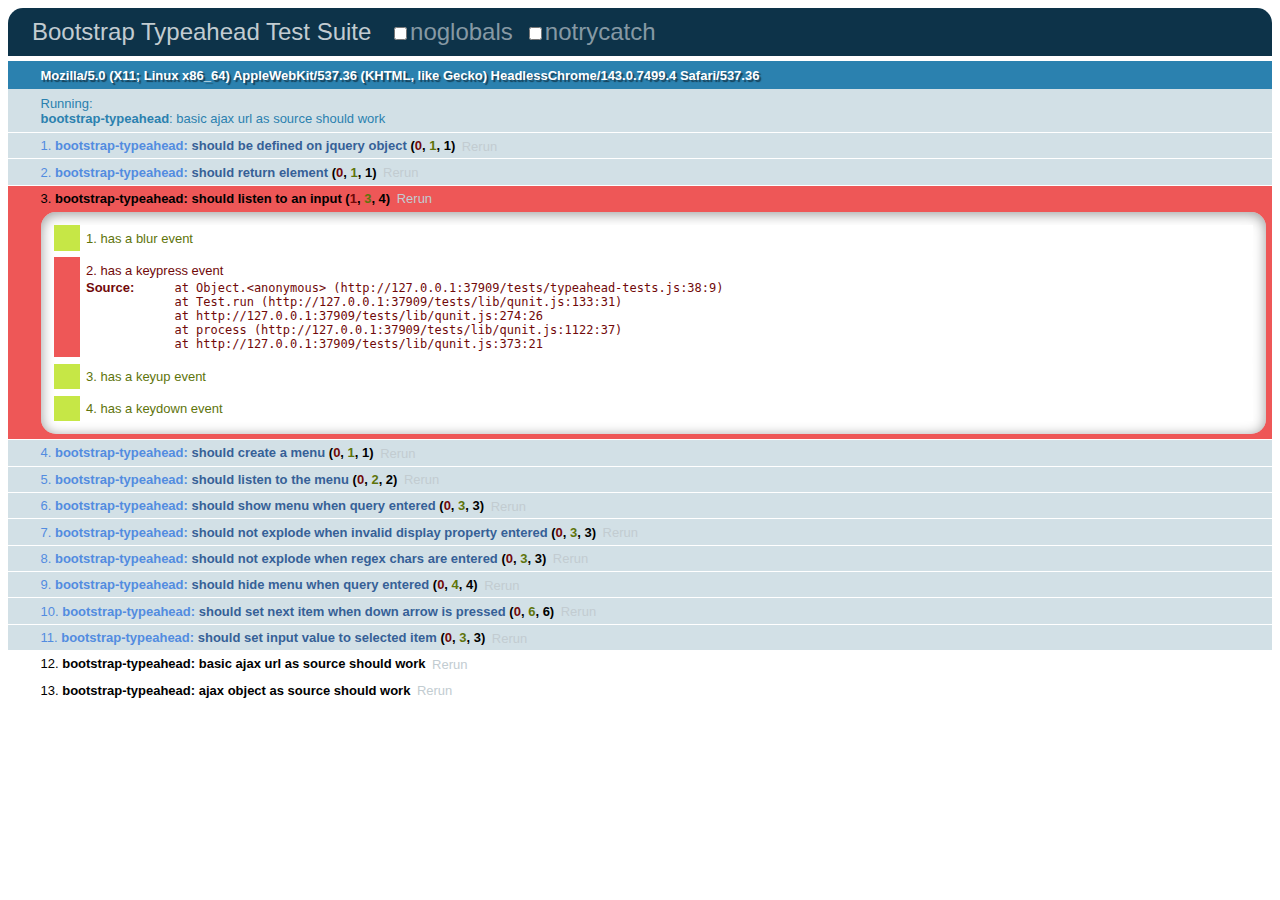
<file: tests/index.htm>
﻿<!DOCTYPE HTML>
<html>
<head>
    <title>Bootstrap Typeahead Test Suite</title>
    <!-- Pick which version of jQuery to use -->    
    <!-- <script src="lib/js/jquery-1.7.2.min.js" type="text/javascript"></script> -->    
    <script src="lib/jquery-1.8.0.min.js" type="text/javascript"></script>
    <script src="lib/mockjax.js"></script>
    <!-- qunit -->
    <link rel="stylesheet" href="css/qunit.css" type="text/css" media="screen" />
    <script src="lib/qunit.js"></script>
    <!--  plugin source -->
    <script src="../js/bootstrap-typeahead.js"></script>
    <!-- unit tests -->
    <script src="typeahead-tests.js"></script>
</head>
<body>
    <div>
        <h1 id="qunit-header">
            Bootstrap Typeahead Test Suite</h1>
        <h2 id="qunit-banner">
        </h2>
        <h2 id="qunit-userAgent">
        </h2>
        <ol id="qunit-tests">
        </ol>
        <div id="qunit-fixture">
        </div>
    </div>
</body>
</html>
</file>
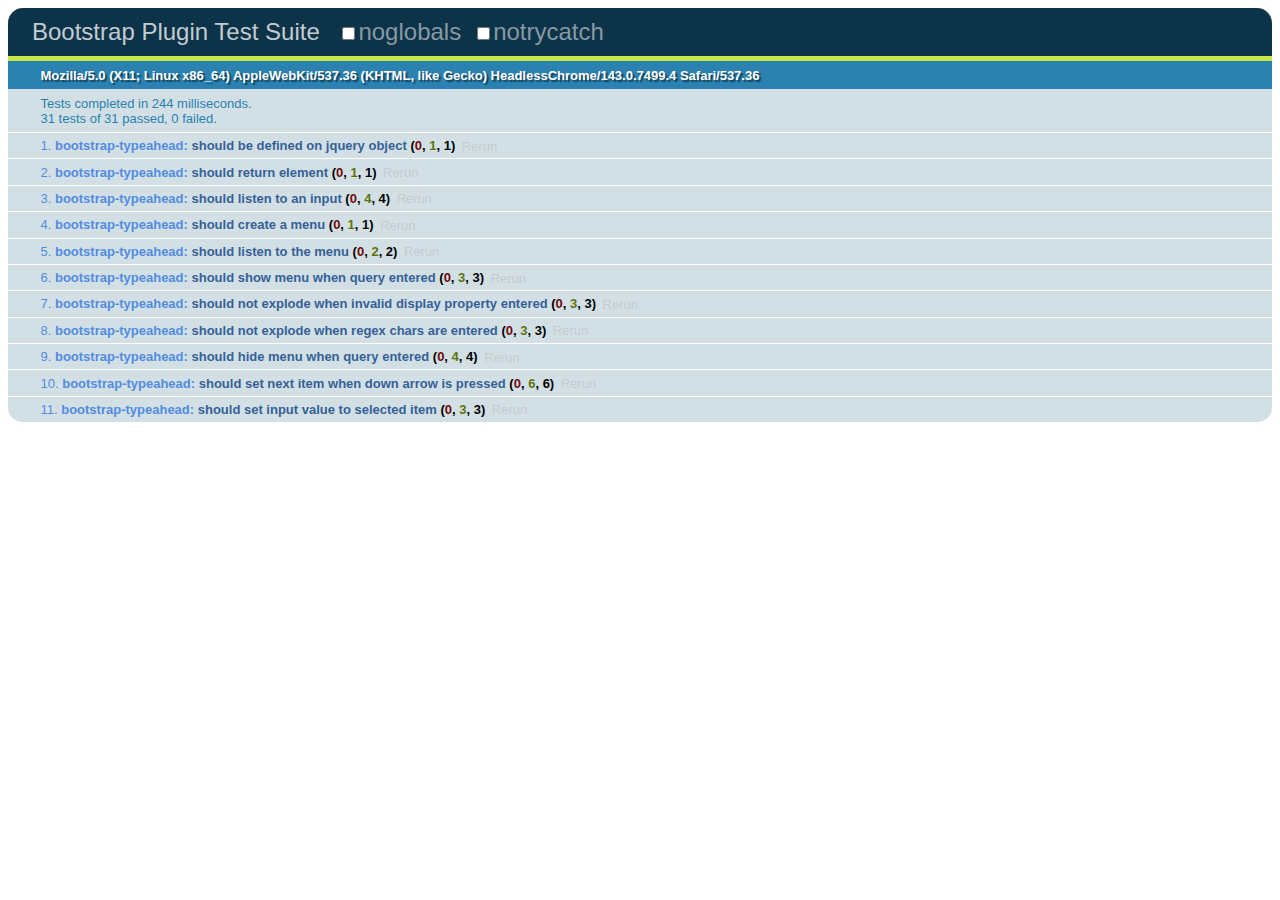
<file: typeahead/tests/index.htm>
﻿<!DOCTYPE HTML>
<html>
<head>
    <title>Bootstrap Plugin Test Suite</title>
    <script src="../../js/jquery.min.js"></script>
    <!-- qunit -->
    <link rel="stylesheet" href="css/qunit.css" type="text/css" media="screen" />
    <script src="lib/qunit.js"></script>
    <!--  plugin source -->
    <script src="../js/bootstrap-typeahead.js"></script>
    <!-- unit tests -->
    <script src="unit/typeahead-tests.js"></script>
</head>
<body>
    <div>
        <h1 id="qunit-header">
            Bootstrap Plugin Test Suite</h1>
        <h2 id="qunit-banner">
        </h2>
        <h2 id="qunit-userAgent">
        </h2>
        <ol id="qunit-tests">
        </ol>
        <div id="qunit-fixture">
        </div>
    </div>
</body>
</html>
</file>
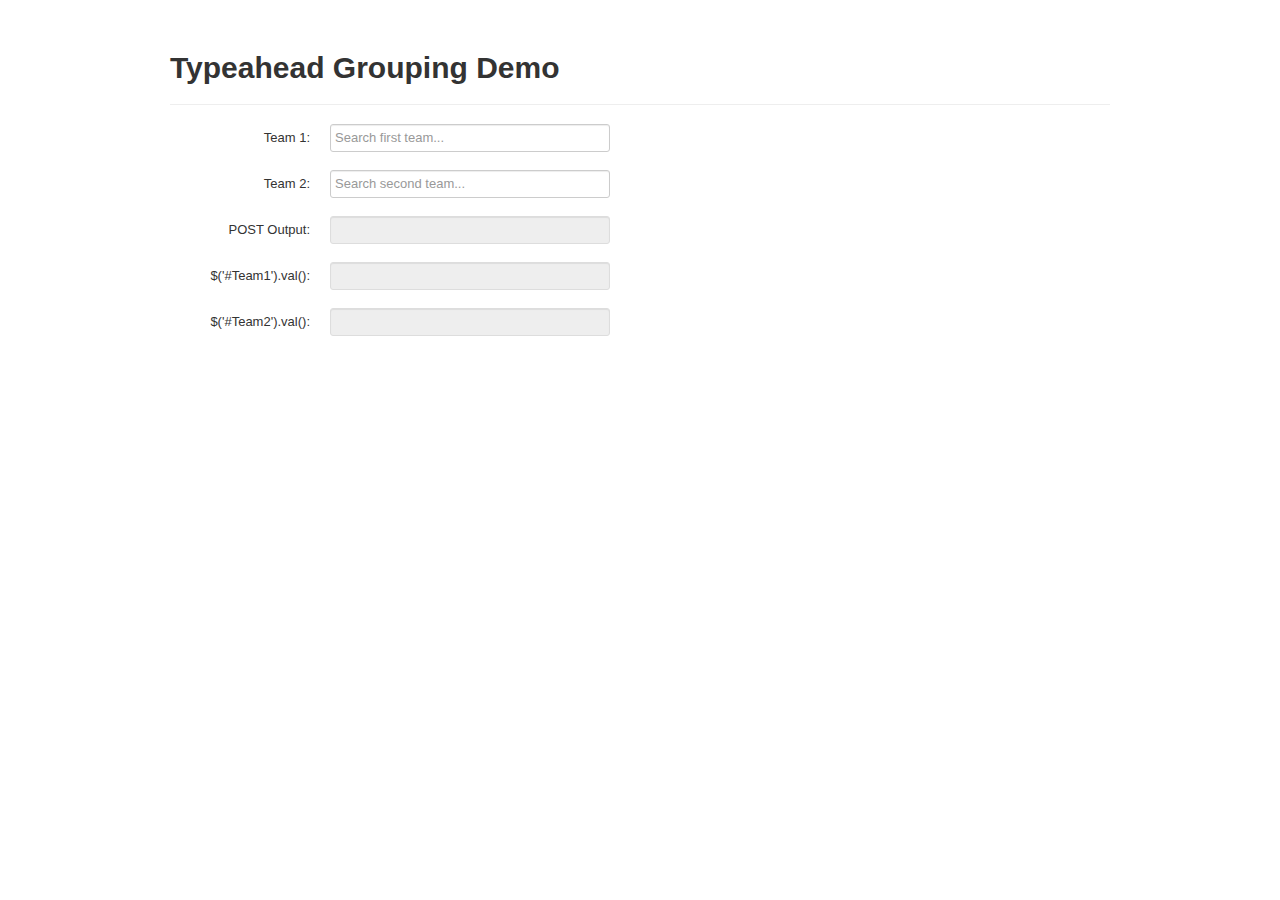
<file: demo.html>
<!DOCTYPE html>
<html>
<head>
    <title></title>    
    <link href="css/bootstrap.css" rel="stylesheet">
    <script src="js/jquery.min.js" type="text/javascript"></script>
    <script src="js/typeahead-groups.js" type="text/javascript"></script>    
    <style>
        body { padding-top: 50px; }
    </style>
    <script>
    var data = [ 
            { id: 1, 
              name: 'AFC East', 
              items: [ { id: 1, name: 'New England Patriots' },
                       { id: 2, name: 'Buffalo Bills' },
                       { id: 3, name: 'New York Jets' },
                       { id: 4, name: 'Miami Dolphins' } ] 
            },
            { id: 2, 
              name: 'AFC North', 
              items: [ { id: 5, name: 'Baltimore Ravens' },
                       { id: 6, name: 'Pittsburgh Steelers' },
                       { id: 7, name: 'Cincinatti Bengals' },
                       { id: 8, name: 'Cleveland Browns' } ] 
            },
            { id: 3, 
              name: 'AFC West', 
              items: [ { id: 9, name: 'Denver Broncos' },
                       { id: 10, name: 'San Diego Chargers' },
                       { id: 11, name: 'Oakland Raiders' },
                       { id: 12, name: 'Kansas City Chiefs' } ] 
            },
            { id: 4, 
              name: 'AFC South', 
              items: [ { id: 13, name: 'Houston Texans' },
                       { id: 14, name: 'Tennessee Titans' },
                       { id: 15, name: 'Jacksonville Jaguars' },
                       { id: 16, name: 'Indianapolis Colts' } ] 
            },
            { id: 5, 
              name: 'NFC North', 
              items: [ { id: 17, name: 'Chicago Bears' },
                       { id: 18, name: 'New York Giants' },
                       { id: 19, name: 'Green Bay Packers' },
                       { id: 20, name: 'Detroit Lions' } ] 
            }             
           ];

        $(function () {
            $('[name^="Team"]').typeahead({
                source: data,
                itemSelected: function(item) {
                    console.log(item);        
                    $('#form-output').val('').val($('form').serialize());        
                    $('#Team1-val').val('').val($('#Team1').val());
                    $('#Team2-val').val('').val($('#Team2').val());
                }
            });
        });
    </script>
</head>
<body class="container">    
    <h1>Typeahead Grouping Demo</h1>
    <hr />
    <form action="" class="form-horizontal" method="post">
        <fieldset>
            <div class="control-group">
                <label class="control-label">Team 1:</label>
                <div class="controls">
                    <input type="text" class="input-xlarge" name="Team1" placeholder="Search first team..." />
                </div>
            </div>
            <div class="control-group">
                <label class="control-label">Team 2:</label>
                <div class="controls">
                    <input type="text" class="input-xlarge" name="Team2" placeholder="Search second team..." />
                </div>
            </div>
            <div class="control-group">
                <label class="control-label">POST Output:</label>
                <div class="controls"><input type="text" class="input-xlarge" id="form-output" disabled />                   
                </div>
            </div>
            <div class="control-group">
                <label class="control-label">$('#Team1').val():</label>
                <div class="controls"><input type="text" class="input-xlarge" id="Team1-val" disabled />                   
                </div>
            </div>
            <div class="control-group">
                <label class="control-label">$('#Team2').val():</label>
                <div class="controls"><input type="text" class="input-xlarge" id="Team2-val" disabled />
                </div>
            </div>
    </fieldset>
    </form> 
</body>
</html>
</file>
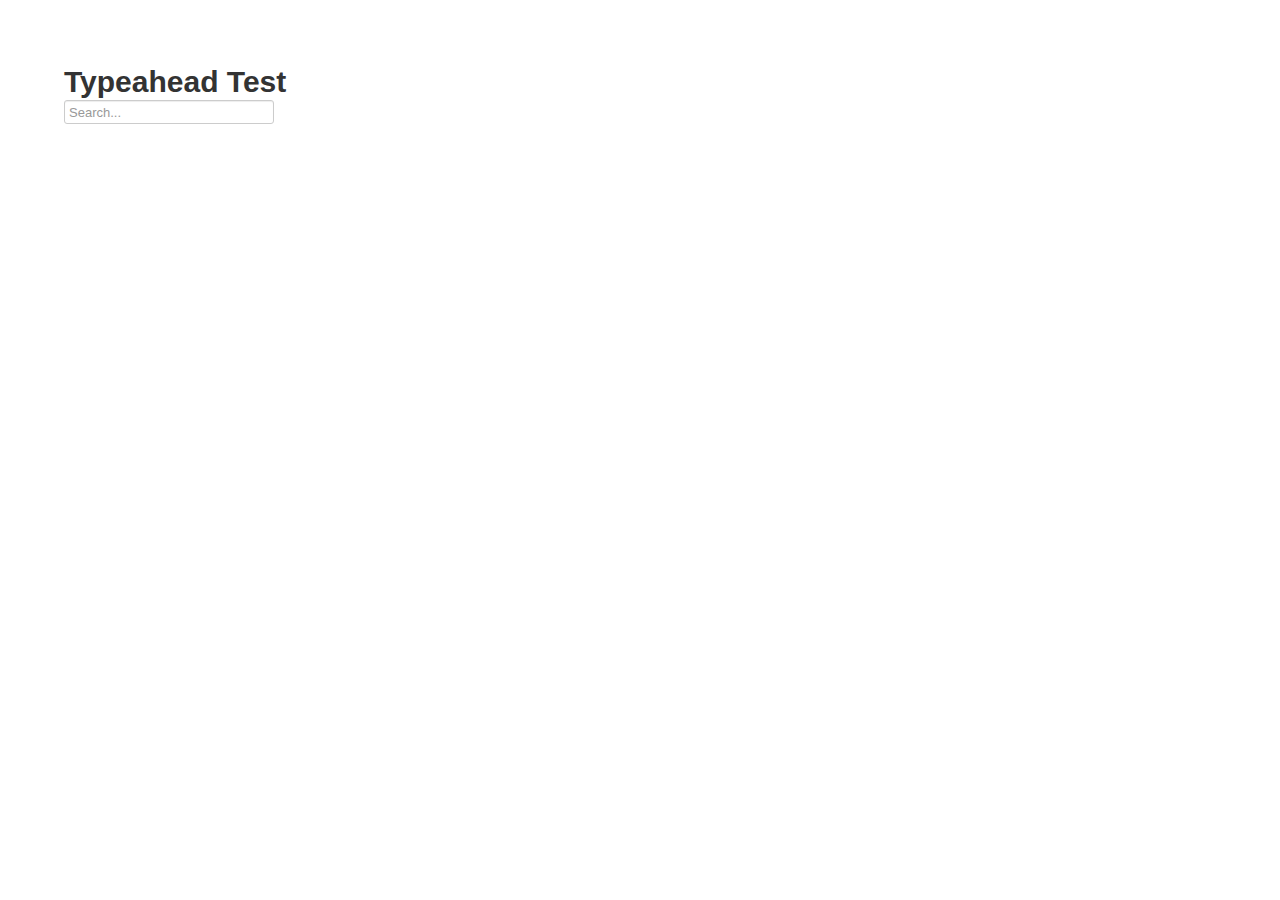
<file: typeahead.html>
<html>
<head>
	<title>
		Typeahead Plugin Sample Page
	</title>
	<link href="css/bootstrap.css" rel="stylesheet">
	<script src="js/jquery-1.7.1.min.js" type="text/javascript"></script>
	<script src="js/typeahead.js" type="text/javascript"></script>
	<script src="js/site.js" type="text/javascript"></script>	
	<style type="text/css">
		body {
			margin: 5%;
		}

		#typeaheadTest {
			height: 24px;
		}
	</style>
</head>
<body>
<h1>Typeahead Test</h1>
	<input type="text" id="typeaheadTest" placeholder="Search..." />
</body>
</html>
</file>
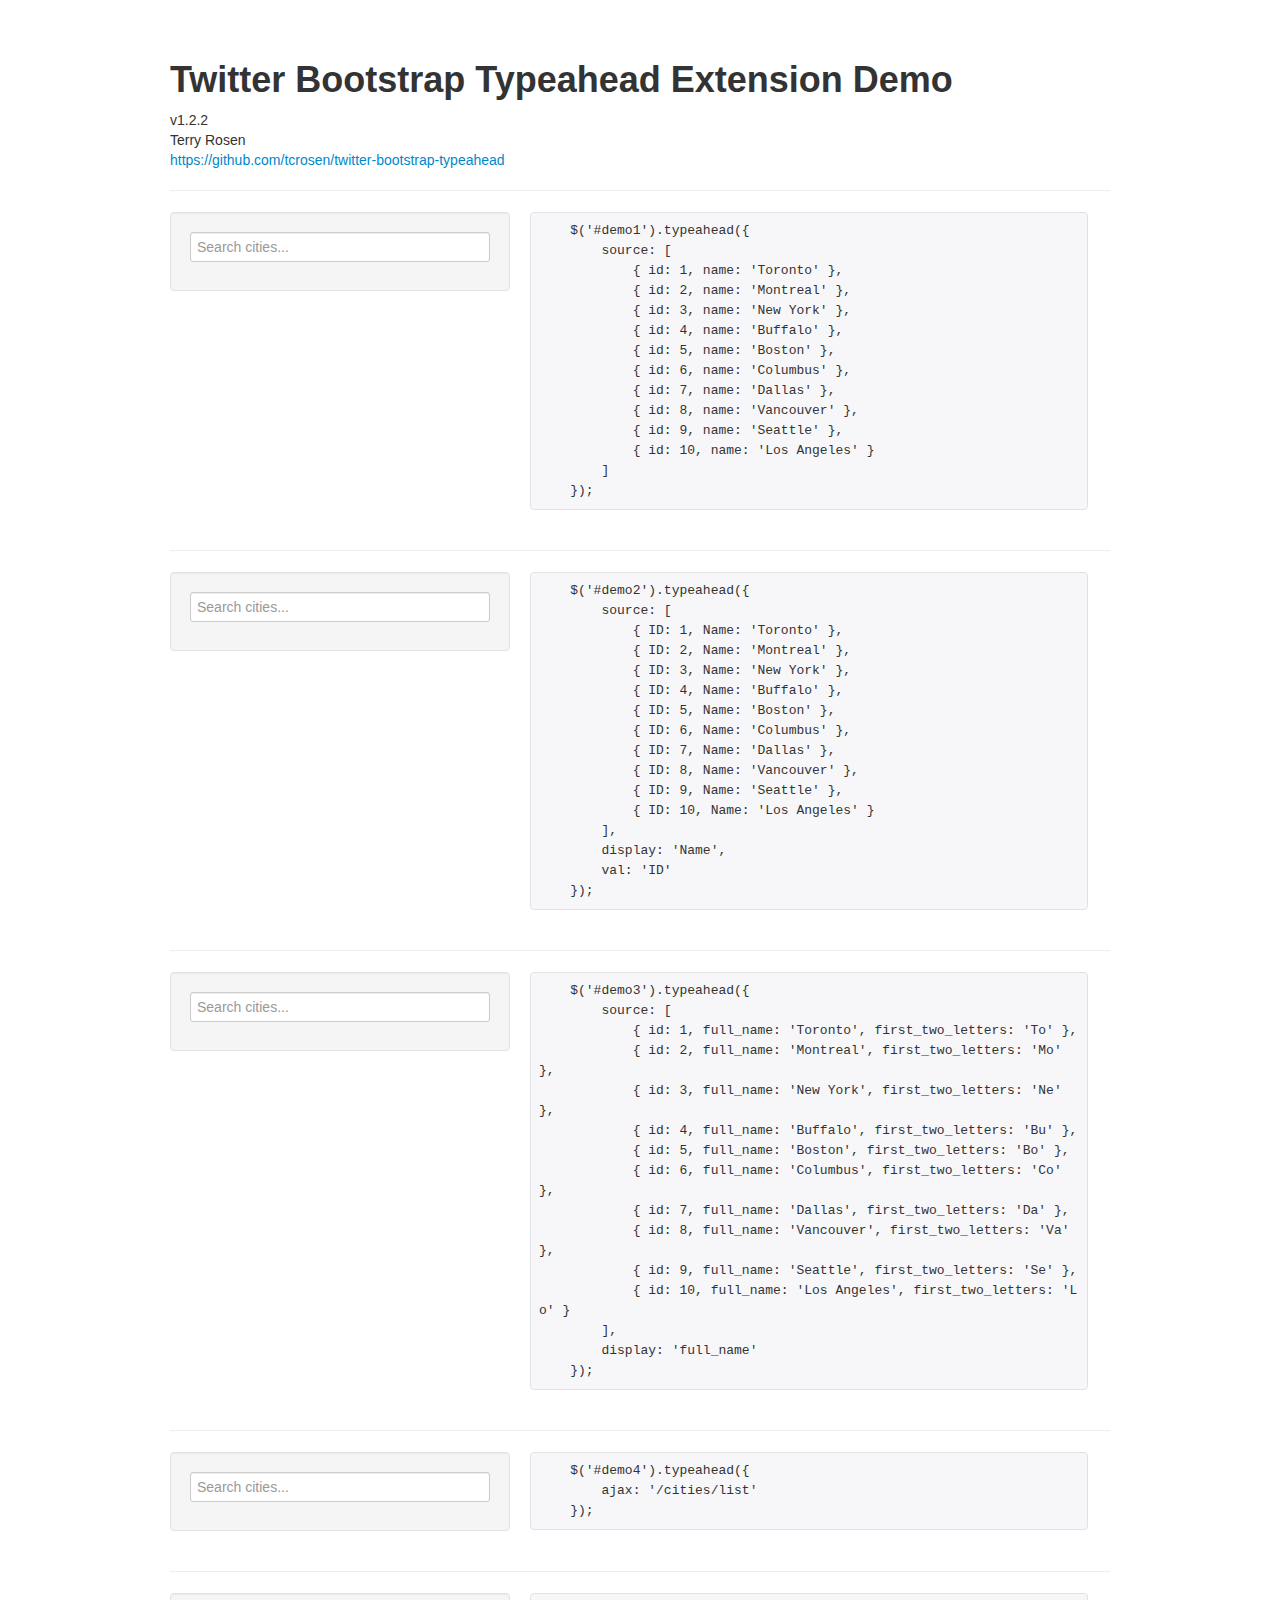
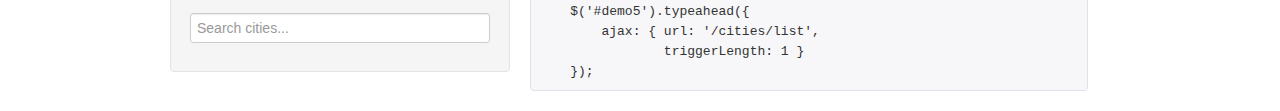
<file: demo/demo.html>
<!DOCTYPE html>
<html>
<head>
    <title>Twitter Bootstrap Typeahead Extension Demo</title>
    <link href="css/prettify.css" rel="stylesheet" />
    <link href="css/bootstrap.css" rel="stylesheet">
    <link href="css/demo.css" rel="stylesheet">
    <script src="js/prettify.js" type="text/javascript"></script>
    <!-- Pick which version of jQuery to use -->    
    <!-- <script src="js/jquery-1.7.2.min.js" type="text/javascript"></script> -->    
    <script src="js/jquery-1.8.0.min.js" type="text/javascript"></script>
    <script src="js/mockjax.js" type="text/javascript"></script>
    <script src="../js/bootstrap-typeahead.js" type="text/javascript"></script>
    <script src="js/demo.js" type="text/javascript"></script>
</head>
<body class="container">
    <h1>
        Twitter Bootstrap Typeahead Extension Demo</h1>
    v1.2.2<br />
    Terry Rosen<br />
    <a href="https://github.com/tcrosen/twitter-bootstrap-typeahead" target="_blank">https://github.com/tcrosen/twitter-bootstrap-typeahead</a>
    <hr />
    <div class="alert alert-block alert-success">
    </div>
    <div class="row">
        <div class="well span4">
            <input id="demo1" type="text" class="span4" placeholder="Search cities..." autocomplete="off" />
        </div>
<pre class="prettyprint span7">
    $('#demo1').typeahead({
        source: [
            { id: 1, name: 'Toronto' },
            { id: 2, name: 'Montreal' },
            { id: 3, name: 'New York' },
            { id: 4, name: 'Buffalo' },
            { id: 5, name: 'Boston' },
            { id: 6, name: 'Columbus' },
            { id: 7, name: 'Dallas' },
            { id: 8, name: 'Vancouver' },
            { id: 9, name: 'Seattle' },
            { id: 10, name: 'Los Angeles' }
        ]
    });
</pre>
    </div>
    <hr />
    <div class="row">
        <div class="well span4">
            <input id="demo2" type="text" class="span4" placeholder="Search cities..." autocomplete="off" />
        </div>
<pre class="prettyprint span7">
    $('#demo2').typeahead({
        source: [
            { ID: 1, Name: 'Toronto' },
            { ID: 2, Name: 'Montreal' },
            { ID: 3, Name: 'New York' },
            { ID: 4, Name: 'Buffalo' },
            { ID: 5, Name: 'Boston' },
            { ID: 6, Name: 'Columbus' },
            { ID: 7, Name: 'Dallas' },
            { ID: 8, Name: 'Vancouver' },
            { ID: 9, Name: 'Seattle' },
            { ID: 10, Name: 'Los Angeles' }
        ],
        display: 'Name',
        val: 'ID'
    });
</pre>
    </div>
    <hr />
    <div class="row">
        <div class="well span4">
            <input id="demo3" type="text" class="span4" placeholder="Search cities..." autocomplete="off" />
        </div>
<pre class="prettyprint span7">
    $('#demo3').typeahead({
        source: [
            { id: 1, full_name: 'Toronto', first_two_letters: 'To' },
            { id: 2, full_name: 'Montreal', first_two_letters: 'Mo' },
            { id: 3, full_name: 'New York', first_two_letters: 'Ne' },
            { id: 4, full_name: 'Buffalo', first_two_letters: 'Bu' },
            { id: 5, full_name: 'Boston', first_two_letters: 'Bo' },
            { id: 6, full_name: 'Columbus', first_two_letters: 'Co' },
            { id: 7, full_name: 'Dallas', first_two_letters: 'Da' },
            { id: 8, full_name: 'Vancouver', first_two_letters: 'Va' },
            { id: 9, full_name: 'Seattle', first_two_letters: 'Se' },
            { id: 10, full_name: 'Los Angeles', first_two_letters: 'Lo' }
        ],
        display: 'full_name'
    });
</pre>
    </div>
    <hr />
    <div class="row">
        <div class="well span4">
            <input id="demo4" type="text" class="span4" placeholder="Search cities..." autocomplete="off" />
        </div>
<pre class="prettyprint span7">
    $('#demo4').typeahead({
        ajax: '/cities/list'
    });
</pre>
    </div>  
    <hr />
    <div class="row">
        <div class="well span4">
            <input id="demo5" type="text" class="span4" placeholder="Search cities..." autocomplete="off" />
        </div>
<pre class="prettyprint span7">
    $('#demo5').typeahead({
        ajax: { url: '/cities/list', 
                triggerLength: 1 }
    });
</pre>
    </div>  
</body>
</html>
</file>
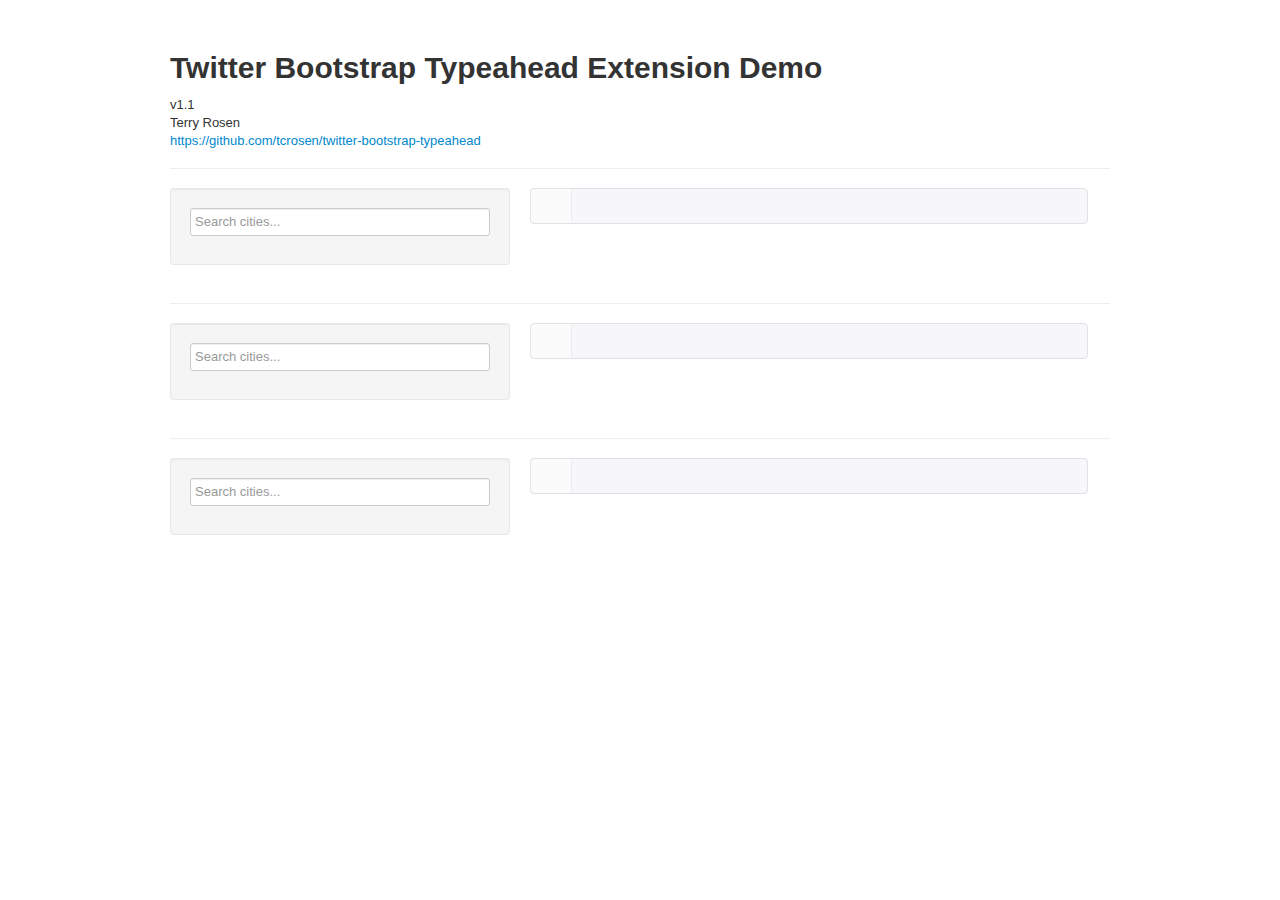
<file: typeahead/demo.html>
<!DOCTYPE html>
<html>
<head>
    <title>Twitter Bootstrap Typeahead Extension Demo</title>
    <link href="css/prettify.css" rel="stylesheet" />
    <link href="css/bootstrap.css" rel="stylesheet">
    <link href="css/demo.css" rel="stylesheet">
    <script src="js/prettify.js" type="text/javascript"></script>
    <script src="js/jquery.min.js" type="text/javascript"></script>
    <script src="js/bootstrap-typeahead.js" type="text/javascript"></script>
    <script src="js/demo.js" type="text/javascript"></script>
</head>
<body class="container">
    <h1>
        Twitter Bootstrap Typeahead Extension Demo</h1>
    v1.1<br />
    Terry Rosen<br />
    <a href="https://github.com/tcrosen/twitter-bootstrap-typeahead" target="_blank">https://github.com/tcrosen/twitter-bootstrap-typeahead</a>
    <hr />
    <div class="alert alert-block alert-success">
    </div>
    <div class="row">
        <div class="well span4">
            <input id="demo1" type="text" class="span4" placeholder="Search cities..." />
        </div>
        <pre class="prettyprint linenums span7">
        </pre>
    </div>
    <hr />
    <div class="row">
        <div class="well span4">
            <input id="demo2" type="text" class="span4" placeholder="Search cities..." />
        </div>
        <pre class="prettyprint linenums span7">
        </pre>
    </div>
    <hr />
    <div class="row">
        <div class="well span4">
            <input id="demo3" type="text" class="span4" placeholder="Search cities..." />
        </div>
        <pre class="prettyprint linenums span7">
        </pre>
    </div>
    
</body>
</html>
</file>
<file: demo/css/prettify.css>
.com { color: #93a1a1; }
.lit { color: #195f91; }
.pun, .opn, .clo { color: #93a1a1; }
.fun { color: #dc322f; }
.str, .atv { color: #D14; }
.kwd, .linenums .tag { color: #1e347b; }
.typ, .atn, .dec, .var { color: teal; }
.pln { color: #48484c; }

.prettyprint {
  padding: 8px;
  background-color: #f7f7f9;
  border: 1px solid #e1e1e8;
}
.prettyprint.linenums {
  -webkit-box-shadow: inset 40px 0 0 #fbfbfc, inset 41px 0 0 #ececf0;
     -moz-box-shadow: inset 40px 0 0 #fbfbfc, inset 41px 0 0 #ececf0;
          box-shadow: inset 40px 0 0 #fbfbfc, inset 41px 0 0 #ececf0;
}

/* Specify class=linenums on a pre to get line numbering */
ol.linenums {
  margin: 0 0 0 33px; /* IE indents via margin-left */
} 
ol.linenums li {
  padding-left: 12px;
  color: #bebec5;
  line-height: 18px;
  text-shadow: 0 1px 0 #fff;
}
</file>
<file: demo/css/demo.css>
﻿body
{
    padding-top: 50px;
}
.alert
{
    display: none;
}
h1
{
    margin-bottom: 10px;
}
</file>
<file: typeahead/css/prettify.css>
.com { color: #93a1a1; }
.lit { color: #195f91; }
.pun, .opn, .clo { color: #93a1a1; }
.fun { color: #dc322f; }
.str, .atv { color: #D14; }
.kwd, .linenums .tag { color: #1e347b; }
.typ, .atn, .dec, .var { color: teal; }
.pln { color: #48484c; }

.prettyprint {
  padding: 8px;
  background-color: #f7f7f9;
  border: 1px solid #e1e1e8;
}
.prettyprint.linenums {
  -webkit-box-shadow: inset 40px 0 0 #fbfbfc, inset 41px 0 0 #ececf0;
     -moz-box-shadow: inset 40px 0 0 #fbfbfc, inset 41px 0 0 #ececf0;
          box-shadow: inset 40px 0 0 #fbfbfc, inset 41px 0 0 #ececf0;
}

/* Specify class=linenums on a pre to get line numbering */
ol.linenums {
  margin: 0 0 0 33px; /* IE indents via margin-left */
} 
ol.linenums li {
  padding-left: 12px;
  color: #bebec5;
  line-height: 18px;
  text-shadow: 0 1px 0 #fff;
}
</file>
<file: typeahead/css/demo.css>
﻿body
{
    padding-top: 50px;
}
.alert
{
    display: none;
}
h1
{
    margin-bottom: 10px;
}
</file>
<file: tests/css/qunit.css>
﻿/**
 * QUnit v1.8.0pre - A JavaScript Unit Testing Framework
 *
 * http://docs.jquery.com/QUnit
 *
 * Copyright (c) 2012 John Resig, Jörn Zaefferer
 * Dual licensed under the MIT (MIT-LICENSE.txt)
 * or GPL (GPL-LICENSE.txt) licenses.
 */

/** Font Family and Sizes */

#qunit-tests, #qunit-header, #qunit-banner, #qunit-testrunner-toolbar, #qunit-userAgent, #qunit-testresult {
	font-family: "Helvetica Neue Light", "HelveticaNeue-Light", "Helvetica Neue", Calibri, Helvetica, Arial, sans-serif;
}

#qunit-testrunner-toolbar, #qunit-userAgent, #qunit-testresult, #qunit-tests li { font-size: small; }
#qunit-tests { font-size: smaller; }


/** Resets */

#qunit-tests, #qunit-tests ol, #qunit-header, #qunit-banner, #qunit-userAgent, #qunit-testresult {
	margin: 0;
	padding: 0;
}


/** Header */

#qunit-header {
	padding: 0.5em 0 0.5em 1em;

	color: #8699a4;
	background-color: #0d3349;

	font-size: 1.5em;
	line-height: 1em;
	font-weight: normal;

	border-radius: 15px 15px 0 0;
	-moz-border-radius: 15px 15px 0 0;
	-webkit-border-top-right-radius: 15px;
	-webkit-border-top-left-radius: 15px;
}

#qunit-header a {
	text-decoration: none;
	color: #c2ccd1;
}

#qunit-header a:hover,
#qunit-header a:focus {
	color: #fff;
}

#qunit-header label {
	display: inline-block;
	padding-left: 0.5em;
}

#qunit-banner {
	height: 5px;
}

#qunit-testrunner-toolbar {
	padding: 0.5em 0 0.5em 2em;
	color: #5E740B;
	background-color: #eee;
}

#qunit-userAgent {
	padding: 0.5em 0 0.5em 2.5em;
	background-color: #2b81af;
	color: #fff;
	text-shadow: rgba(0, 0, 0, 0.5) 2px 2px 1px;
}


/** Tests: Pass/Fail */

#qunit-tests {
	list-style-position: inside;
}

#qunit-tests li {
	padding: 0.4em 0.5em 0.4em 2.5em;
	border-bottom: 1px solid #fff;
	list-style-position: inside;
}

#qunit-tests.hidepass li.pass, #qunit-tests.hidepass li.running  {
	display: none;
}

#qunit-tests li strong {
	cursor: pointer;
}

#qunit-tests li a {
	padding: 0.5em;
	color: #c2ccd1;
	text-decoration: none;
}
#qunit-tests li a:hover,
#qunit-tests li a:focus {
	color: #000;
}

#qunit-tests ol {
	margin-top: 0.5em;
	padding: 0.5em;

	background-color: #fff;

	border-radius: 15px;
	-moz-border-radius: 15px;
	-webkit-border-radius: 15px;

	box-shadow: inset 0px 2px 13px #999;
	-moz-box-shadow: inset 0px 2px 13px #999;
	-webkit-box-shadow: inset 0px 2px 13px #999;
}

#qunit-tests table {
	border-collapse: collapse;
	margin-top: .2em;
}

#qunit-tests th {
	text-align: right;
	vertical-align: top;
	padding: 0 .5em 0 0;
}

#qunit-tests td {
	vertical-align: top;
}

#qunit-tests pre {
	margin: 0;
	white-space: pre-wrap;
	word-wrap: break-word;
}

#qunit-tests del {
	background-color: #e0f2be;
	color: #374e0c;
	text-decoration: none;
}

#qunit-tests ins {
	background-color: #ffcaca;
	color: #500;
	text-decoration: none;
}

/*** Test Counts */

#qunit-tests b.counts                       { color: black; }
#qunit-tests b.passed                       { color: #5E740B; }
#qunit-tests b.failed                       { color: #710909; }

#qunit-tests li li {
	margin: 0.5em;
	padding: 0.4em 0.5em 0.4em 0.5em;
	background-color: #fff;
	border-bottom: none;
	list-style-position: inside;
}

/*** Passing Styles */

#qunit-tests li li.pass {
	color: #5E740B;
	background-color: #fff;
	border-left: 26px solid #C6E746;
}

#qunit-tests .pass                          { color: #528CE0; background-color: #D2E0E6; }
#qunit-tests .pass .test-name               { color: #366097; }

#qunit-tests .pass .test-actual,
#qunit-tests .pass .test-expected           { color: #999999; }

#qunit-banner.qunit-pass                    { background-color: #C6E746; }

/*** Failing Styles */

#qunit-tests li li.fail {
	color: #710909;
	background-color: #fff;
	border-left: 26px solid #EE5757;
	white-space: pre;
}

#qunit-tests > li:last-child {
	border-radius: 0 0 15px 15px;
	-moz-border-radius: 0 0 15px 15px;
	-webkit-border-bottom-right-radius: 15px;
	-webkit-border-bottom-left-radius: 15px;
}

#qunit-tests .fail                          { color: #000000; background-color: #EE5757; }
#qunit-tests .fail .test-name,
#qunit-tests .fail .module-name             { color: #000000; }

#qunit-tests .fail .test-actual             { color: #EE5757; }
#qunit-tests .fail .test-expected           { color: green;   }

#qunit-banner.qunit-fail                    { background-color: #EE5757; }


/** Result */

#qunit-testresult {
	padding: 0.5em 0.5em 0.5em 2.5em;

	color: #2b81af;
	background-color: #D2E0E6;

	border-bottom: 1px solid white;
}
#qunit-testresult .module-name {
	font-weight: bold;
}

/** Fixture */

#qunit-fixture {
	position: absolute;
	top: -10000px;
	left: -10000px;
	width: 1000px;
	height: 1000px;
}
</file>
<file: typeahead/tests/css/qunit.css>
﻿/**
 * QUnit v1.8.0pre - A JavaScript Unit Testing Framework
 *
 * http://docs.jquery.com/QUnit
 *
 * Copyright (c) 2012 John Resig, Jörn Zaefferer
 * Dual licensed under the MIT (MIT-LICENSE.txt)
 * or GPL (GPL-LICENSE.txt) licenses.
 */

/** Font Family and Sizes */

#qunit-tests, #qunit-header, #qunit-banner, #qunit-testrunner-toolbar, #qunit-userAgent, #qunit-testresult {
	font-family: "Helvetica Neue Light", "HelveticaNeue-Light", "Helvetica Neue", Calibri, Helvetica, Arial, sans-serif;
}

#qunit-testrunner-toolbar, #qunit-userAgent, #qunit-testresult, #qunit-tests li { font-size: small; }
#qunit-tests { font-size: smaller; }


/** Resets */

#qunit-tests, #qunit-tests ol, #qunit-header, #qunit-banner, #qunit-userAgent, #qunit-testresult {
	margin: 0;
	padding: 0;
}


/** Header */

#qunit-header {
	padding: 0.5em 0 0.5em 1em;

	color: #8699a4;
	background-color: #0d3349;

	font-size: 1.5em;
	line-height: 1em;
	font-weight: normal;

	border-radius: 15px 15px 0 0;
	-moz-border-radius: 15px 15px 0 0;
	-webkit-border-top-right-radius: 15px;
	-webkit-border-top-left-radius: 15px;
}

#qunit-header a {
	text-decoration: none;
	color: #c2ccd1;
}

#qunit-header a:hover,
#qunit-header a:focus {
	color: #fff;
}

#qunit-header label {
	display: inline-block;
	padding-left: 0.5em;
}

#qunit-banner {
	height: 5px;
}

#qunit-testrunner-toolbar {
	padding: 0.5em 0 0.5em 2em;
	color: #5E740B;
	background-color: #eee;
}

#qunit-userAgent {
	padding: 0.5em 0 0.5em 2.5em;
	background-color: #2b81af;
	color: #fff;
	text-shadow: rgba(0, 0, 0, 0.5) 2px 2px 1px;
}


/** Tests: Pass/Fail */

#qunit-tests {
	list-style-position: inside;
}

#qunit-tests li {
	padding: 0.4em 0.5em 0.4em 2.5em;
	border-bottom: 1px solid #fff;
	list-style-position: inside;
}

#qunit-tests.hidepass li.pass, #qunit-tests.hidepass li.running  {
	display: none;
}

#qunit-tests li strong {
	cursor: pointer;
}

#qunit-tests li a {
	padding: 0.5em;
	color: #c2ccd1;
	text-decoration: none;
}
#qunit-tests li a:hover,
#qunit-tests li a:focus {
	color: #000;
}

#qunit-tests ol {
	margin-top: 0.5em;
	padding: 0.5em;

	background-color: #fff;

	border-radius: 15px;
	-moz-border-radius: 15px;
	-webkit-border-radius: 15px;

	box-shadow: inset 0px 2px 13px #999;
	-moz-box-shadow: inset 0px 2px 13px #999;
	-webkit-box-shadow: inset 0px 2px 13px #999;
}

#qunit-tests table {
	border-collapse: collapse;
	margin-top: .2em;
}

#qunit-tests th {
	text-align: right;
	vertical-align: top;
	padding: 0 .5em 0 0;
}

#qunit-tests td {
	vertical-align: top;
}

#qunit-tests pre {
	margin: 0;
	white-space: pre-wrap;
	word-wrap: break-word;
}

#qunit-tests del {
	background-color: #e0f2be;
	color: #374e0c;
	text-decoration: none;
}

#qunit-tests ins {
	background-color: #ffcaca;
	color: #500;
	text-decoration: none;
}

/*** Test Counts */

#qunit-tests b.counts                       { color: black; }
#qunit-tests b.passed                       { color: #5E740B; }
#qunit-tests b.failed                       { color: #710909; }

#qunit-tests li li {
	margin: 0.5em;
	padding: 0.4em 0.5em 0.4em 0.5em;
	background-color: #fff;
	border-bottom: none;
	list-style-position: inside;
}

/*** Passing Styles */

#qunit-tests li li.pass {
	color: #5E740B;
	background-color: #fff;
	border-left: 26px solid #C6E746;
}

#qunit-tests .pass                          { color: #528CE0; background-color: #D2E0E6; }
#qunit-tests .pass .test-name               { color: #366097; }

#qunit-tests .pass .test-actual,
#qunit-tests .pass .test-expected           { color: #999999; }

#qunit-banner.qunit-pass                    { background-color: #C6E746; }

/*** Failing Styles */

#qunit-tests li li.fail {
	color: #710909;
	background-color: #fff;
	border-left: 26px solid #EE5757;
	white-space: pre;
}

#qunit-tests > li:last-child {
	border-radius: 0 0 15px 15px;
	-moz-border-radius: 0 0 15px 15px;
	-webkit-border-bottom-right-radius: 15px;
	-webkit-border-bottom-left-radius: 15px;
}

#qunit-tests .fail                          { color: #000000; background-color: #EE5757; }
#qunit-tests .fail .test-name,
#qunit-tests .fail .module-name             { color: #000000; }

#qunit-tests .fail .test-actual             { color: #EE5757; }
#qunit-tests .fail .test-expected           { color: green;   }

#qunit-banner.qunit-fail                    { background-color: #EE5757; }


/** Result */

#qunit-testresult {
	padding: 0.5em 0.5em 0.5em 2.5em;

	color: #2b81af;
	background-color: #D2E0E6;

	border-bottom: 1px solid white;
}
#qunit-testresult .module-name {
	font-weight: bold;
}

/** Fixture */

#qunit-fixture {
	position: absolute;
	top: -10000px;
	left: -10000px;
	width: 1000px;
	height: 1000px;
}
</file>
